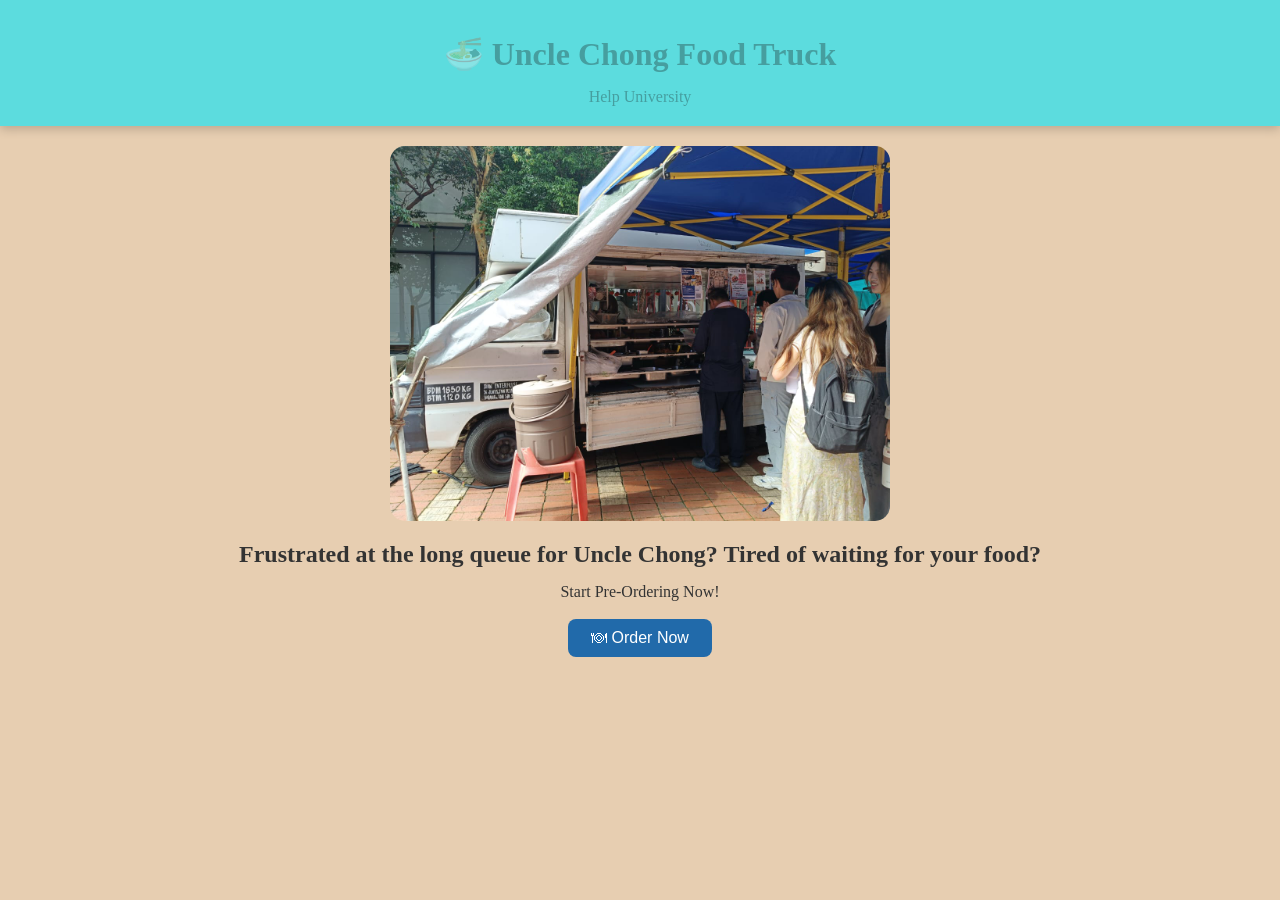
<file: index.html>
<!DOCTYPE html>
<html lang="en">

<head>

    <meta charset="UTF-8">
    <meta name="viewport" content="width=device-width, initial-scale=1.0">

    <title>Uncle Chong Food Truck</title>

    <link rel="stylesheet" href="style.css">

</head>

<body>

    <header>

        <h1>🍜 Uncle Chong Food Truck</h1>

        <p>Help University</p>

    </header>

    <section class="home">

<img src="FoodTruck.jpg.jpeg" alt="Uncle Chong Food Truck" class="foodtruck">

        <h2>Frustrated at the long queue for Uncle Chong? Tired of waiting for your food?</h2>

        <p>Start Pre-Ordering Now!</p>

        <br>

        <a href="menu.html">
            <button>🍽 Order Now</button>
        </a>

    </section>

</body>

</html>
</file>
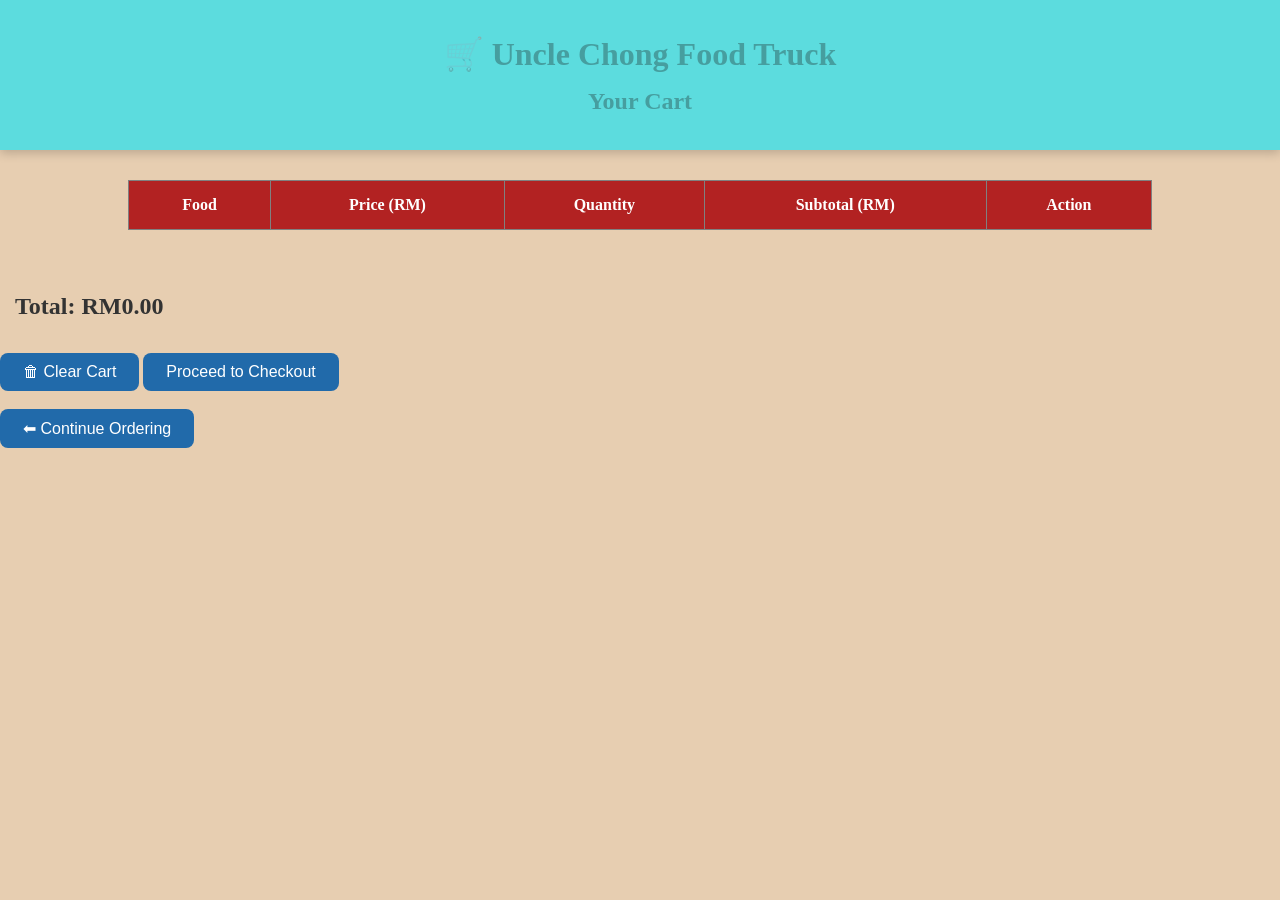
<file: cart.html>
<!DOCTYPE html>
<html lang="en">

<head>
    <meta charset="UTF-8">
    <meta name="viewport" content="width=device-width, initial-scale=1.0">
    <title>Shopping Cart</title>

   <link rel="stylesheet" href="style.css">
</head>

<body>

    <header>
        <h1>🛒 Uncle Chong Food Truck</h1>
        <h2>Your Cart</h2>
    </header>

    <div class="cart-container">

        <table border="1" width="80%" align="center">

            <thead>

                <tr>
                    <th>Food</th>
                    <th>Price (RM)</th>
                    <th>Quantity</th>
                    <th>Subtotal (RM)</th>
                    <th>Action</th>
                </tr>

            </thead>

            <tbody id="cartItems">

            </tbody>

        </table>

        <br>

        <h2 id="totalPrice">
            Total: RM0.00
        </h2>

        <br>

        <button onclick="clearCart()">
            🗑 Clear Cart
        </button>

        <a href="checkout.html">
            <button>
                Proceed to Checkout
            </button>
        </a>

        <br><br>

        <a href="menu.html">
            <button>
                ⬅ Continue Ordering
            </button>
        </a>

    </div>

    <script src="./script.js"></script>

    <script>
        displayCart();
    </script>

</body>

</html>
</file>
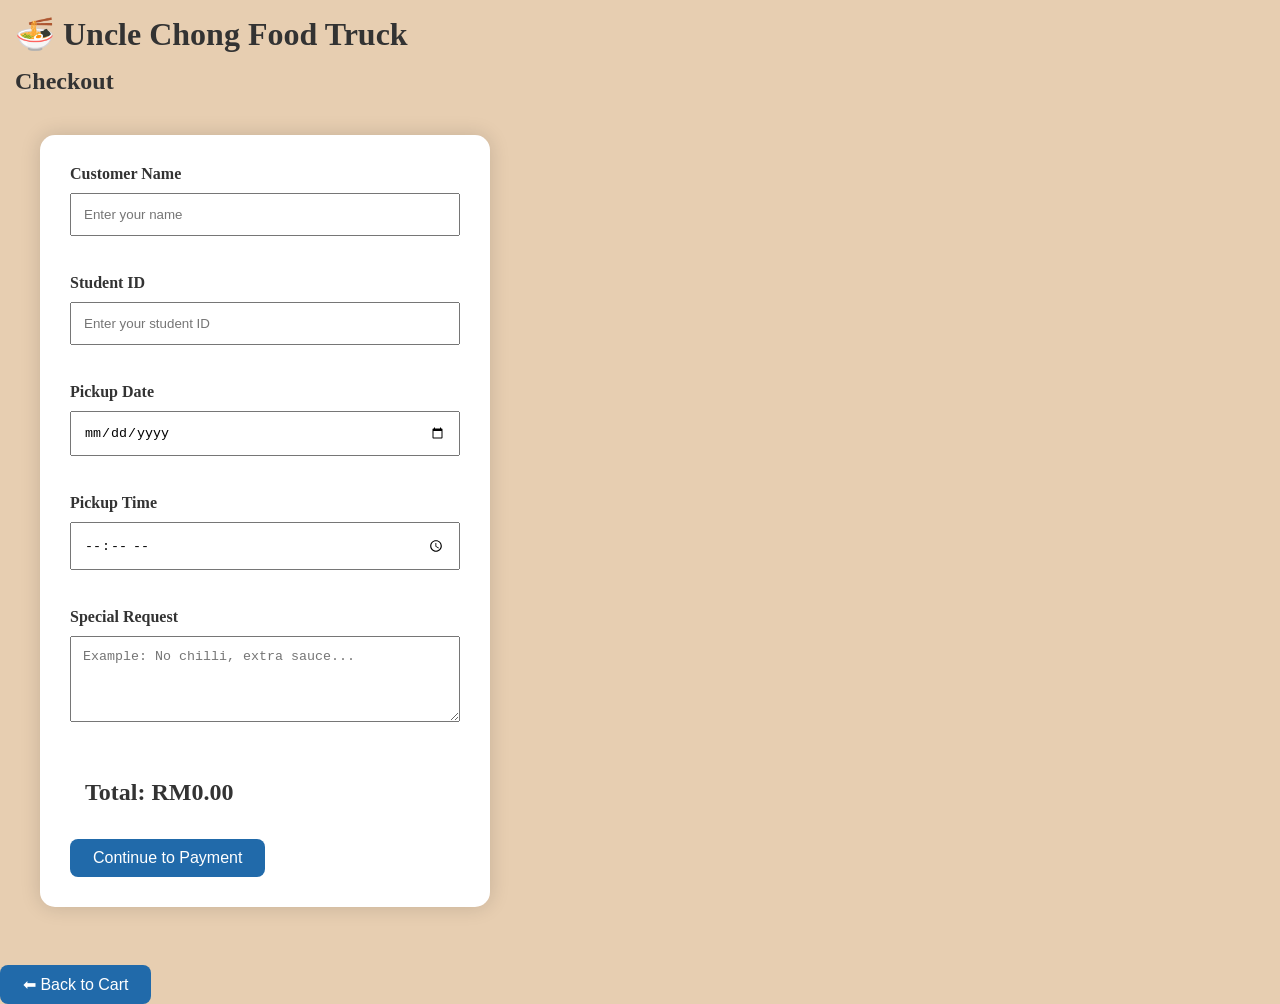
<file: checkout.html>
<!DOCTYPE html>
<html lang="en">

<head>

    <meta charset="UTF-8">
    <meta name="viewport" content="width=device-width, initial-scale=1.0">

    <title>Checkout</title>

    <link rel="stylesheet" href="style.css">

</head>

<body>

    <h1>🍜 Uncle Chong Food Truck</h1>

    <h2>Checkout</h2>

    <div class="checkout-container">

        <form action="payment.html">

            <label><b>Customer Name</b></label><br>

            <input
                type="text"
                id="customerName"
                placeholder="Enter your name"
                required>

            <br><br>

            <label><b>Student ID</b></label><br>

            <input
                type="text"
                id="studentID"
                placeholder="Enter your student ID"
                required>

            <br><br>

            <label><b>Pickup Date</b></label><br>

            <input
                type="date"
                id="pickupDate"
                required>

            <br><br>

            <label><b>Pickup Time</b></label><br>

            <input
                type="time"
                id="pickupTime"
                required>

            <br><br>

            <label><b>Special Request</b></label><br>

            <textarea
                id="remarks"
                rows="4"
                cols="40"
                placeholder="Example: No chilli, extra sauce..."></textarea>

            <br><br>

            <h2 id="checkoutTotal">
                Total: RM0.00
            </h2>

            <br>

            <button type="submit" onclick="saveCustomer()">
                Continue to Payment
            </button>

        </form>

        <br>

        <a href="cart.html">
            <button>
                ⬅ Back to Cart
            </button>
        </a>

    </div>

<script src="./script.js"></script>

<script>

displayCheckoutTotal();

</script>

</body>

</html>
</file>
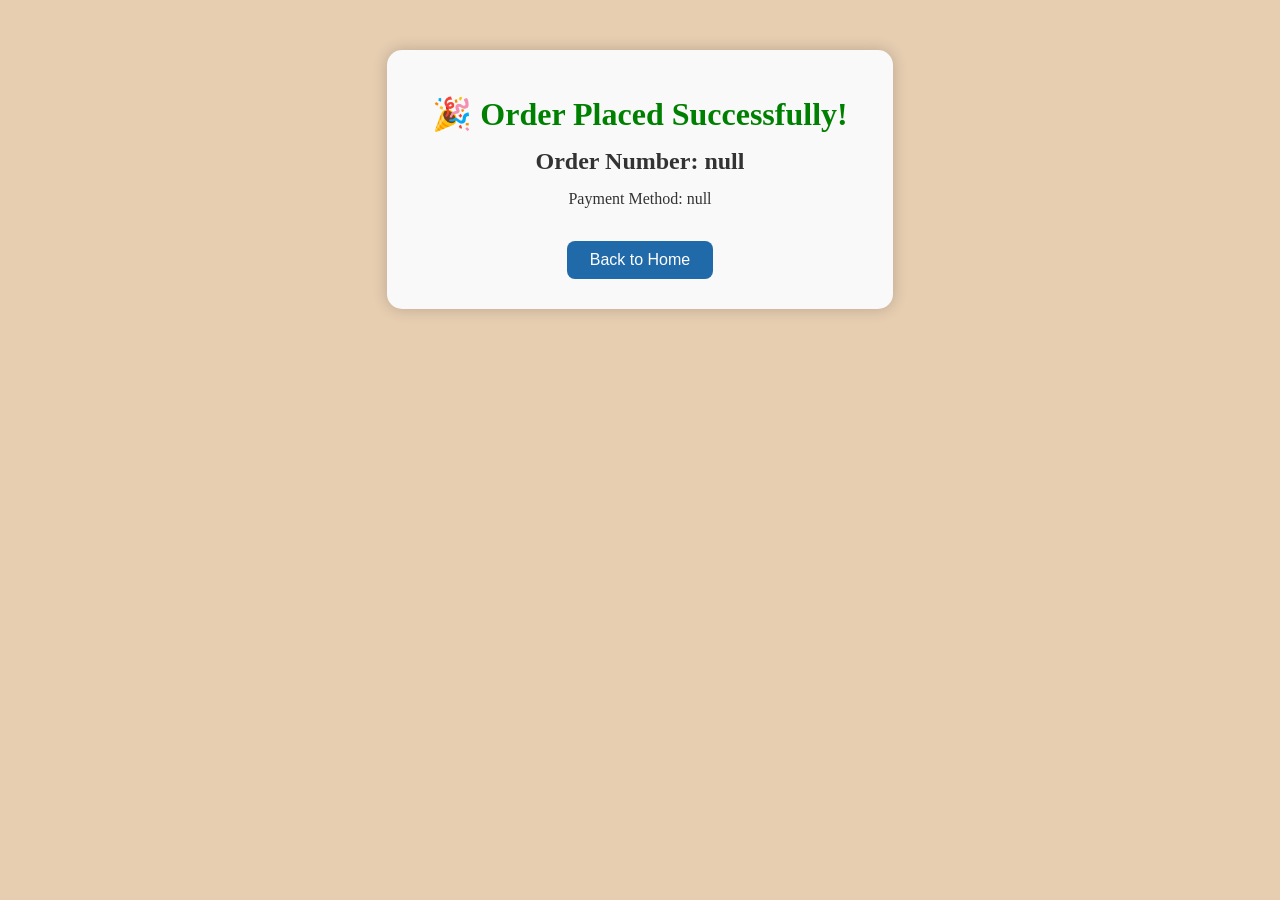
<file: success.html>
<!DOCTYPE html>
<html lang="en">

<head>

    <meta charset="UTF-8">
    <meta name="viewport" content="width=device-width, initial-scale=1.0">

    <title>Order Success</title>

    <link rel="stylesheet" href="style.css">

    <style>

        .success-container{
            text-align:center;
            margin-top:50px;
        }

        .box{
            display:inline-block;
            padding:30px;
            border-radius:15px;
            background:#f9f9f9;
            box-shadow:0 0 15px rgba(0,0,0,0.2);
        }

        h1{
            color:green;
        }

    </style>

</head>

<body>

    <div class="success-container">

        <div class="box">

            <h1>🎉 Order Placed Successfully!</h1>

           <h2 id="orderNumber"></h2>
           
           <p id="customerName"></p>

           <p id="paymentMethod"></p>

           <h3 id="orderTotal"></h3>
            <br>

            <a href="index.html">
                <button>Back to Home</button>
            </a>

        </div>

    </div>

<script src="./script.js"></script>

<script>
    showSuccess();
</script>

</body>

</html>
</file>
<file: style.css>
/* Reset */
*{
    margin:0;
    padding:0;
    box-sizing:border-box;
}

/* Whole Website */
body{
    font-family:Times New Roman, Times, serif;
    background:#e7ceb1;
    color:#333;
}

/* Header */
header{
    background:#5cdcde;
    color:rgba(14, 1, 1, 0.281);
    padding:20px;
    text-align:center;
    box-shadow:0 3px 10px rgba(0,0,0,.2);
}

/* Navigation */
nav{
    background:#8B0000;
    padding:15px;
    text-align:center;
}

nav a{
    color:white;
    text-decoration:none;
    margin:15px;
    font-weight:bold;
}

nav a:hover{
    color:#FFD700;
}

/* Page Title */
h1,h2,h3{
    margin:15px;
}

/* Buttons */
button{

    background:#216aaa;
    color:white;
    border:none;
    padding:10px 23px;
    border-radius:8px;
    cursor:pointer;
    font-size:16px;

    transition:.3s;

}

button:hover{

    background:#D35400;
    transform:scale(1.05);

}

/* Images */
img{

    width:100%;
    border-radius:10px;

}
.menu{

    display:flex;
    justify-content:center;
    flex-wrap:wrap;
    gap:30px;
    padding:30px;

}

.food{

    width:280px;
    background:white;
    border-radius:15px;
    box-shadow:0 5px 15px rgba(0,0,0,.15);

    overflow:hidden;

    transition:.3s;

}

.food:hover{

    transform:translateY(-8px);

}

.food img{

    height:180px;
    object-fit:cover;

}

.food h2{

    margin:15px;

}

.food p{

    margin:15px;

}

.quantity{

    display:flex;

    justify-content:center;

    align-items:center;

    gap:10px;

    margin-bottom:20px;

}

.quantity input{

    width:45px;

    text-align:center;

    font-size:18px;

}

.quantity button{

    width:40px;

    height:40px;

    border-radius:50%;

}

table{

    width:80%;
    margin:30px auto;
    border-collapse:collapse;
    background:white;

}

th{

    background:#B22222;
    color:white;
    padding:15px;

}

td{

    padding:15px;
    border-bottom:1px solid lightgray;
    text-align:center;

}

form{

    width:450px;

    margin:40px auto;

    background:white;

    padding:30px;

    border-radius:15px;

    box-shadow:0 0 20px rgba(0,0,0,.15);

}

input,
textarea,
select{

    width:100%;

    padding:12px;

    margin-top:10px;

    margin-bottom:20px;

}


form{
    width:450px;
    margin:40px 0 40px 40px;
    background:white;
    padding:30px;
    border-radius:15px;
}

.payment-page{
    display:flex;
    justify-content:space-between;
    align-items:flex-start;
    padding:40px;
    gap:40px;
}

.payment-form{
    width:45%;
}

.order-summary{
    width:40%;
    background:white;
    padding:20px;
    border-radius:10px;
    box-shadow:0 0 10px rgba(0,0,0,0.1);
}

.home{
    text-align: center;
}

.payment-section{
    display: flex;
    align-items: flex-start;
    gap: 20px;
    margin: 30px;
}

.qr-code{
    width: 180px;
    height: auto;
}


.payment-container{

    width:500px;

    border:2px solid #ddd;

    border-radius:12px;

    padding:20px;

    background:rgb(105, 185, 231);

    margin:20px auto;

    text-align:left;

    box-shadow:0 0 10px rgba(0,0,0,0.1);

}
.payment-container label{

    display:block;

    margin:15px 0;

    font-size:18px;

}

.hero{

    display:flex;

    justify-content:space-around;

    align-items:center;

    padding:50px;

}

.hero-image img{

    width:450px;

    border-radius:20px;

}
.hero-text{

    width:45%;

}

.foodtruck{
    width: 500px;
    height: auto;
    display: block;
    margin: 20px auto;
    border-radius: 15px;
}
</file>
